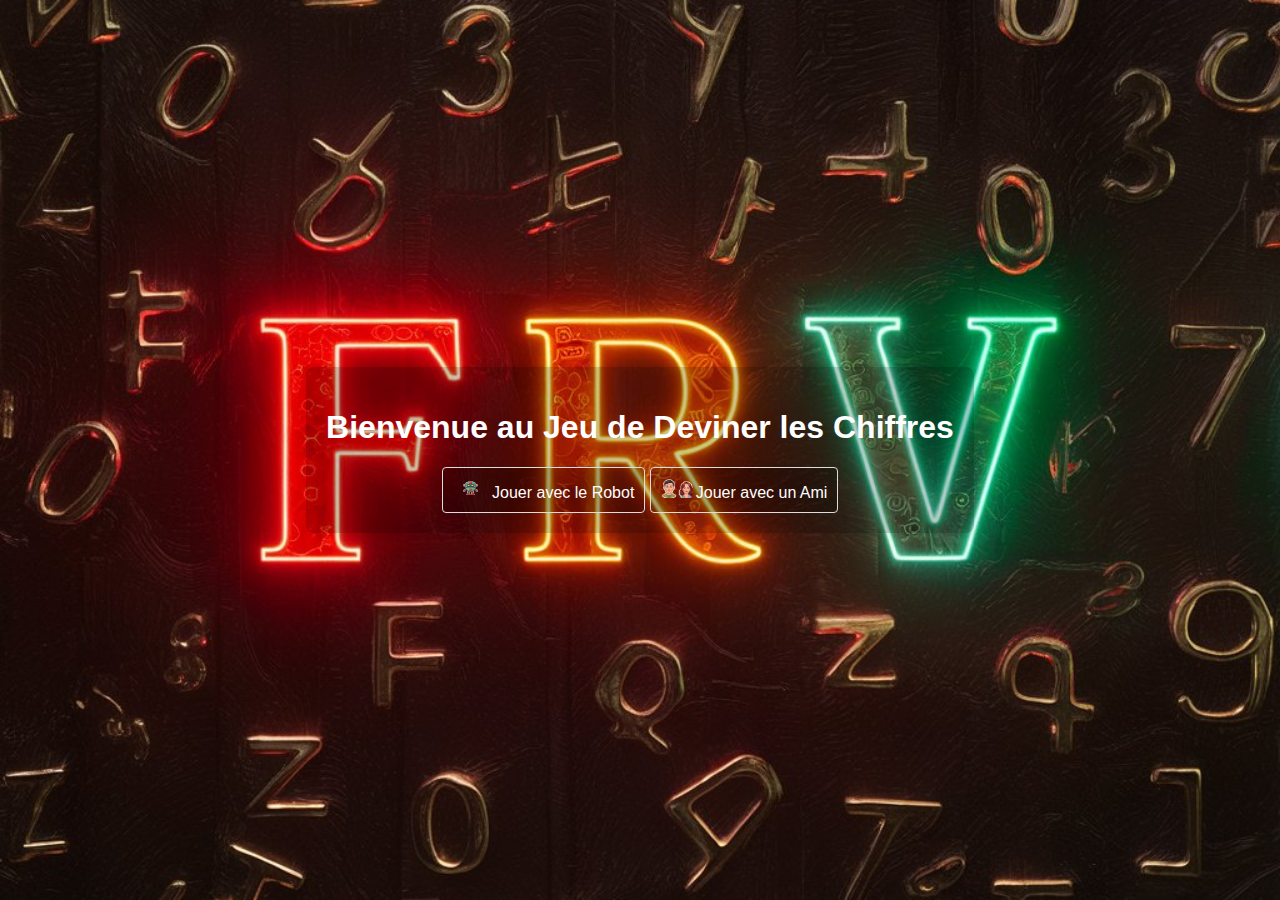
<file: index.html>
<!DOCTYPE html>
<html lang="fr">
<head>
    <meta charset="UTF-8">
    <meta name="viewport" content="width=device-width, initial-scale=1.0">
    <title>Jeu de Deviner les Chiffres</title>
    <link rel="stylesheet" href="styles.css">
</head>
<body>
    <div class="container"  style="background-color:rgba(0,0,0,0.2);">
        <h1 style="color: white;">Bienvenue au Jeu de Deviner les Chiffres</h1>
        <button onclick="playAgainst('robot')" style="background-color:rgba(0,0,0,0.2);">
            <img src="images/robot.png" alt="Robot" width="35px" height="20px"> Jouer avec le Robot
        </button>
        <button style="background-color:rgba(0,0,0,0.2);">
            <img src="images/stik.png" alt="Friend" width="35px" height="20px"><a  href="home.html">Jouer avec un Ami</a> 
        </button>
    </div>
    <script src="script.js"></script>
</body>
</html>
</file>
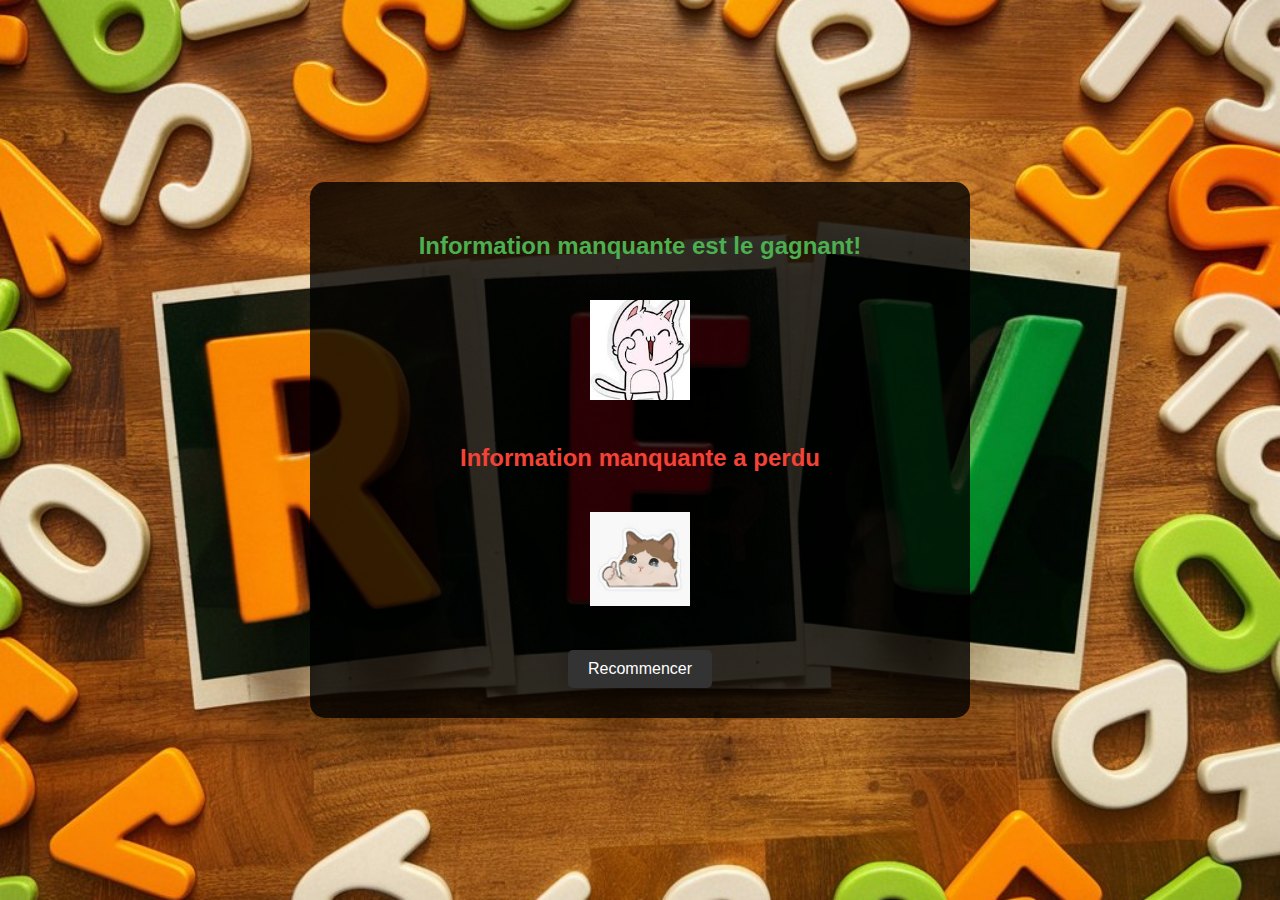
<file: gagnant.html>
<!DOCTYPE html>
<html lang="fr">
<head>
    <meta charset="UTF-8">
    <meta name="viewport" content="width=device-width, initial-scale=1.0">
    <title>Résultat</title>
    <style>
        body {
            font-family: 'Arial', sans-serif;
             background: url('background.jpg') no-repeat center center fixed; 
             background-size: cover;
            display: flex; 
            justify-content: center;
            align-items: center;
            height: 100vh;
            margin: 0;
            color: rgb(199, 197, 197);
            text-align: center;
            background-image:url("images/b1.jpeg");
            background-position:center center;
	        background-size:cover;
	        animation-duration:20s;
	        animation-iteration-count: infinite;
	        animation-timing-function: ease-in-out;
        }
        .result-container {
            background: rgba(0, 0, 0, 0.8);
            padding: 30px;
            border-radius: 15px;
            max-width: 600px;
            width: 90%;
        }
        .winner {
            color: #4CAF50;
            font-size: 24px;
        }
        .loser {
            color: #F44336;
            font-size: 24px;
        }
        .result-container img {
            width: 100px;
            height: auto;
            margin: 20px 0;
        }
        button {
            margin-top: 20px;
            padding: 10px 20px;
            font-size: 16px;
            color: white;
            background-color: #333;
            border: none;
            border-radius: 5px;
            cursor: pointer;
        }
        button:hover {
            background-color: #555;
        }
    </style>
</head>
<body >
    <div class="result-container" >
        <h2 class="winner" id="winner-text"></h2>
        <img src="images/1.jpg" alt="Chat rieur">
        
        <h2 class="loser" id="loser-text"></h2>
        <img src="images/2.jpg" alt="Chat pleureur" ><br>
        
        <button onclick="restartGame()">Recommencer</button>
    </div>

    <script>
        // Récupération des informations du gagnant et du perdant
        const winnerName = localStorage.getItem('winnerName');
        const winnerGender = localStorage.getItem('winnerGender');
        const loserName = localStorage.getItem('loserName');
        const loserGender = localStorage.getItem('loserGender');

        function getFormattedName(name, gender) {
            if (!name || !gender) return 'Information manquante';
            const title = gender === 'Homme' ? 'M.' : 'Mme';
            return `${title} ${name}`;
        }

        const winnerText = document.getElementById('winner-text');
        const loserText = document.getElementById('loser-text');

        winnerText.innerHTML = `${getFormattedName(winnerName, winnerGender)} est le gagnant!`;
        loserText.innerHTML = `${getFormattedName(loserName, loserGender)} a perdu`;

        function restartGame() {
            localStorage.clear();
            window.location.href = 'index.html';
        }
    </script>
</body>
</html>
</file>
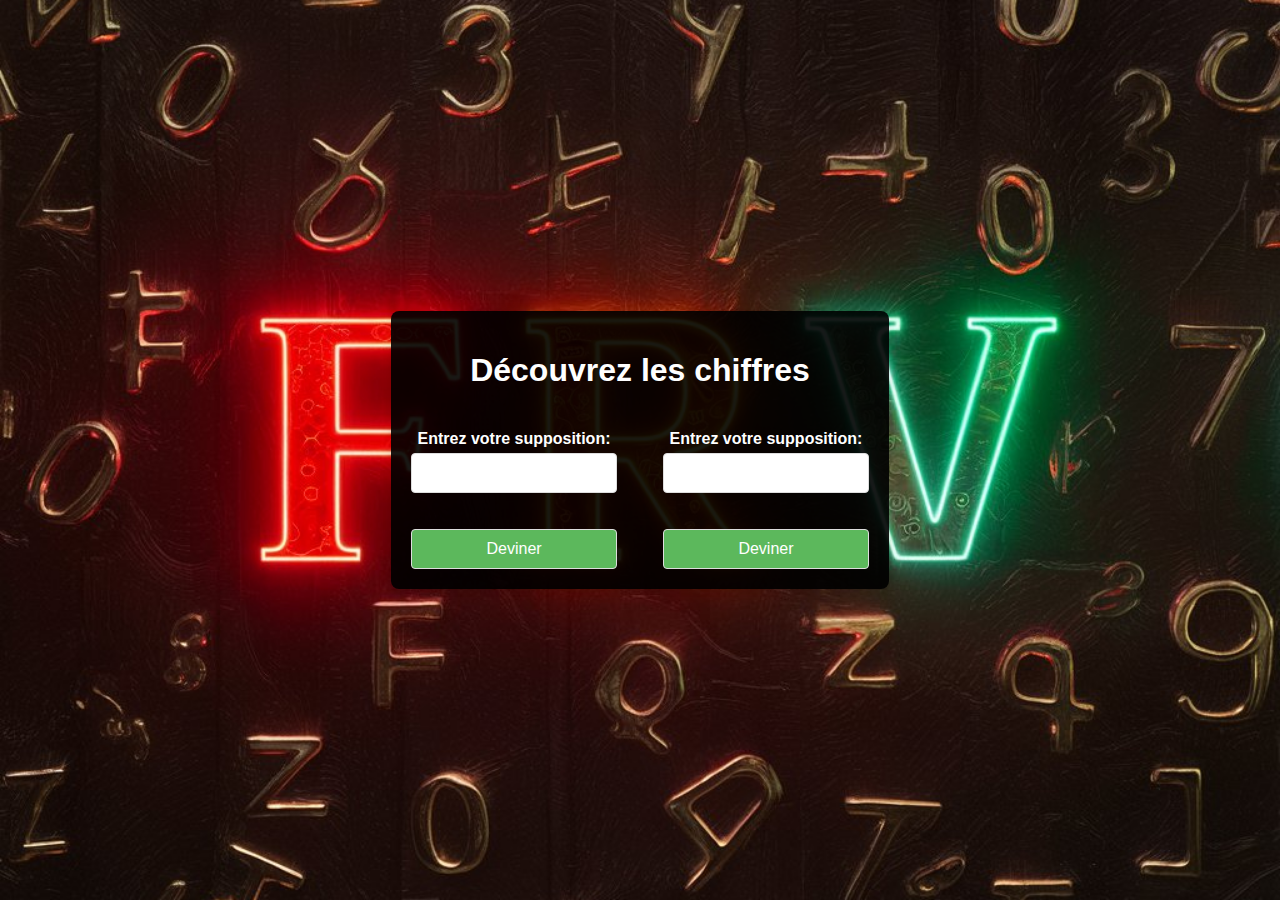
<file: game.html>
<!DOCTYPE html>
<html lang="fr">
<head>
    <meta charset="UTF-8">
    <meta name="viewport" content="width=device-width, initial-scale=1.0">
    <title>Découvrez les chiffres - Jeu</title>
    <link rel="stylesheet" href="styles.css">
</head>
<body>
    <div class="container" style="background-color:rgba(0,0,0,0.9);color: white;">
        <h1>Découvrez les chiffres</h1>
        <div class="game-board">
            <div class="player-section" id="player1Section">
                <h2 id="player1Name"></h2>
                <form id="guessForm1" onsubmit="submitGuess(event, 1)" >
                    <label for="guess1">Entrez votre supposition:</label>
                    <input type="text" id="guess1" name="guess1" maxlength="4" pattern="\d{4}" required><br><br>
                    <button type="submit">Deviner</button>
                </form>
                <div id="player1Guesses"></div>
            </div>
            <div class="player-section" id="player2Section">
                <h2 id="player2Name"></h2>
                <form id="guessForm2" onsubmit="submitGuess(event, 2)">
                    <label for="guess2">Entrez votre supposition:</label>
                    <input type="text" id="guess2" name="guess2" maxlength="4" pattern="\d{4}" required><br><br>
                    <button type="submit">Deviner</button>
                </form>
                <div id="player2Guesses"></div>
            </div>
        </div>
    </div>
    <script src="script.js"></script>
</body>
</html>
</file>
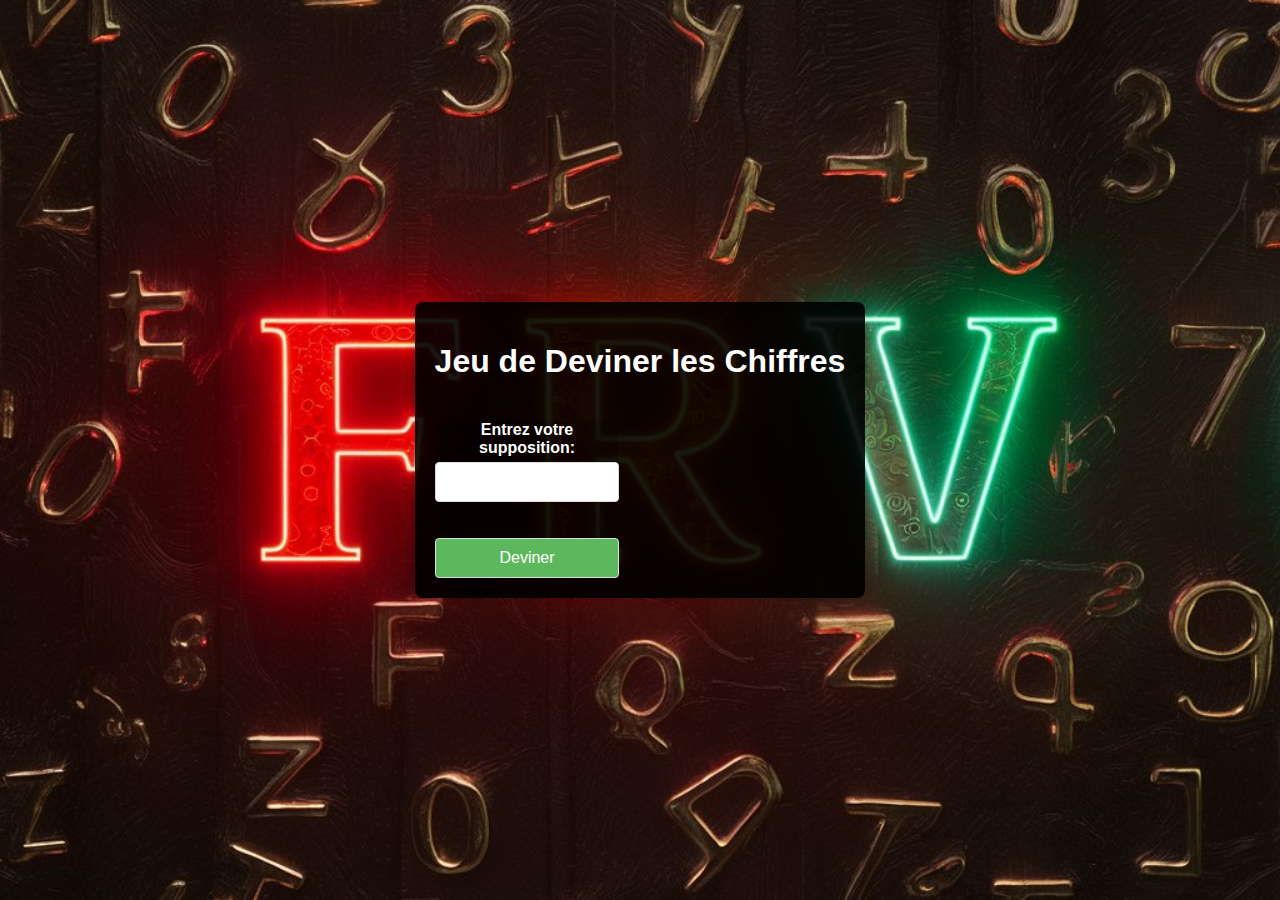
<file: game2.html>
<!DOCTYPE html>
<html lang="fr">
<head>
    <meta charset="UTF-8">
    <meta name="viewport" content="width=device-width, initial-scale=1.0">
    <title>Jeu - Devinez le Numéro</title>
    <link rel="stylesheet" href="styles.css">
</head>
<body>
    <div class="container" style="background-color:rgba(0,0,0,0.9);color: white;">
        <h1>Jeu de Deviner les Chiffres</h1>
        <div class="game-board">
            <div class="player-section" id="playerSection">
                <h2 id="playerName"></h2>
                <form id="guessForm" onsubmit="submitGuess2(event)" style="background-color:rgba(0,0,0,0.2);">
                    <label for="guess">Entrez votre supposition:</label>
                    <input type="text" id="guess" maxlength="4" pattern="\d{4}" required><br><br>
                    <button type="submit">Deviner</button>
                </form>
                <div id="guesses"></div>
            </div>
        </div>
    </div>
    <script src="script.js"></script>
</body>
</html>
</file>
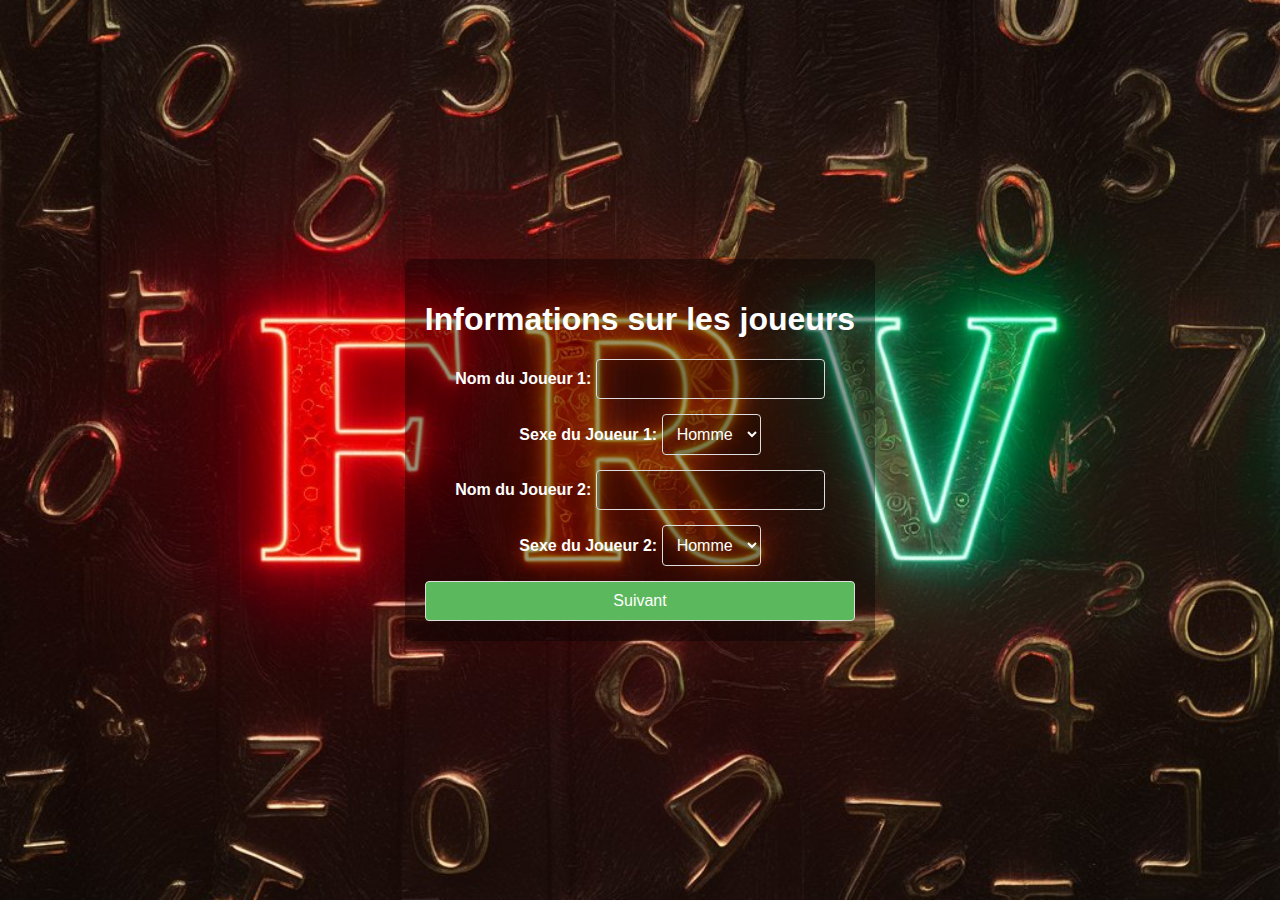
<file: home.html>
<!DOCTYPE html>
<html lang="fr">
<head>
    <meta charset="UTF-8">
    <meta name="viewport" content="width=device-width, initial-scale=1.0">
    <title>Découvrez les chiffres - Informations sur les joueurs</title>
    <link rel="stylesheet" href="styles.css">
</head>
<body >
    <div class="container" style="background-color:rgba(0,0,0,0.4);color:white;">
        <h1>Informations sur les joueurs</h1>
        <form id="playerInfoForm" onsubmit="savePlayerInfo(event)" >
            <div class="form-group">
                <label for="name1">Nom du Joueur 1:</label>
                <input type="text" id="name1" name="name1" required  style="background-color:rgba(0,0,0,0.2);color:white;">
            </div>
            <div class="form-group">
                <label for="gender1">Sexe du Joueur 1:</label>
                <select id="gender1" name="gender1" required  style="background-color:rgba(0,0,0,0.2);color: white;">
                    <option value="Homme">Homme</option>
                    <option value="Femme">Femme</option>
                </select>
            </div>
            <div class="form-group">
                <label for="name2">Nom du Joueur 2:</label>
                <input type="text" id="name2" name="name2" required style="background-color:rgba(0,0,0,0.2);color:white;">
            </div>
            <div class="form-group">
                <label for="gender2">Sexe du Joueur 2:</label>
                <select id="gender2" name="gender2" required style="background-color:rgba(0,0,0,0.2);color: white;">
                    <option value="Homme">Homme</option>
                    <option value="Femme">Femme</option>
                </select>
            </div>
            <button type="submit">Suivant</button>
        </form>
    </div>
    <script src="script.js"></script>
</body>
</html>
</file>
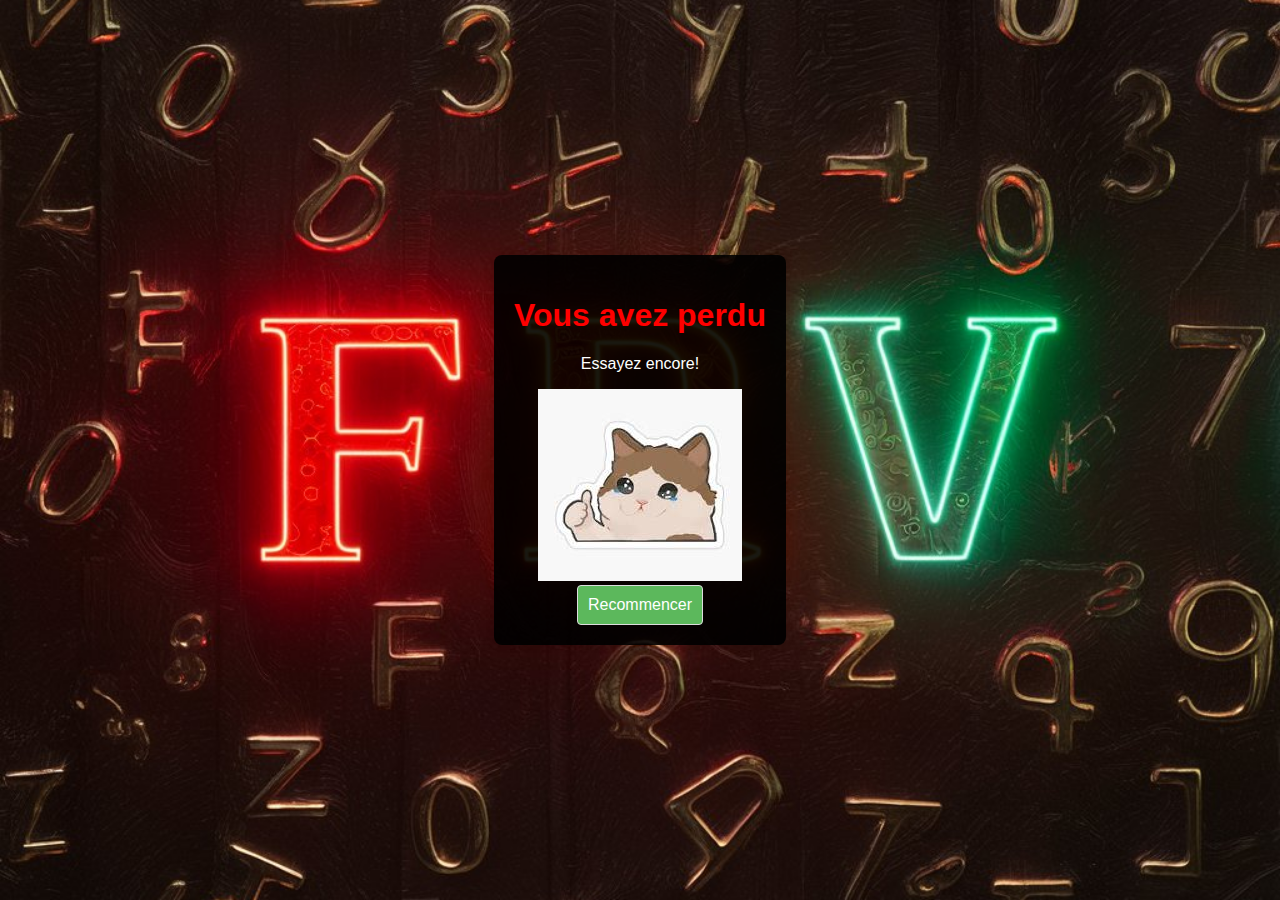
<file: loser.html>
<!DOCTYPE html>
<html lang="fr">
<head>
    <meta charset="UTF-8">
    <meta name="viewport" content="width=device-width, initial-scale=1.0">
    <title>Résultat - Perdu</title>
    <link rel="stylesheet" href="styles.css">
</head>
<body>
    <div class="container" style="background-color:rgba(0,0,0,0.9);color: white;">
        <h1 class="loser" style="color: red;">Vous avez perdu</h1>
        <p id="loser-info">Essayez encore!</p>
        <img src="images/2.jpg" alt="Chat pleureur"><br>
        <button onclick="restartGame()">Recommencer</button>
    </div>
    <script src="script.js"></script>
</body>
</html>
</file>
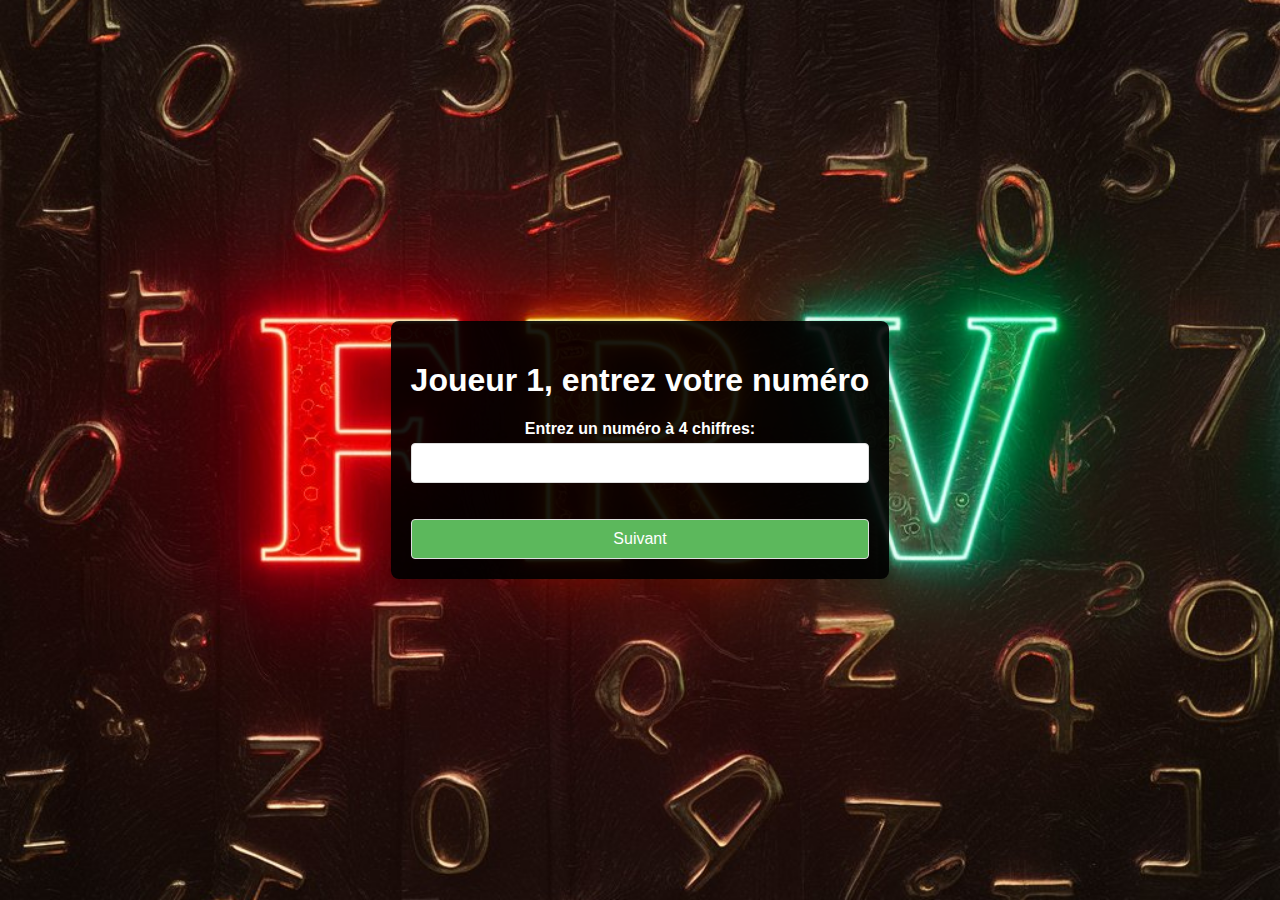
<file: player1.html>
<!DOCTYPE html>
<html lang="fr">
<head>
    <meta charset="UTF-8">
    <meta name="viewport" content="width=device-width, initial-scale=1.0">
    <title>Découvrez les chiffres - Joueur 1</title>
    <link rel="stylesheet" href="styles.css">
</head>
<body>
    <div class="container"style="background-color:rgba(0,0,0,0.9);color:white;" >
        <h1>Joueur 1, entrez votre numéro</h1>
        <form id="player1Form" onsubmit="savePlayer1Number(event)" >
            <label for="number1">Entrez un numéro à 4 chiffres:</label>
            <input type="text" id="number1" name="number1" maxlength="4" pattern="\d{4}" required><br><br>
            <button type="submit">Suivant</button>
        </form>
    </div>
    <script src="script.js"></script>
</body>
</html>
</file>
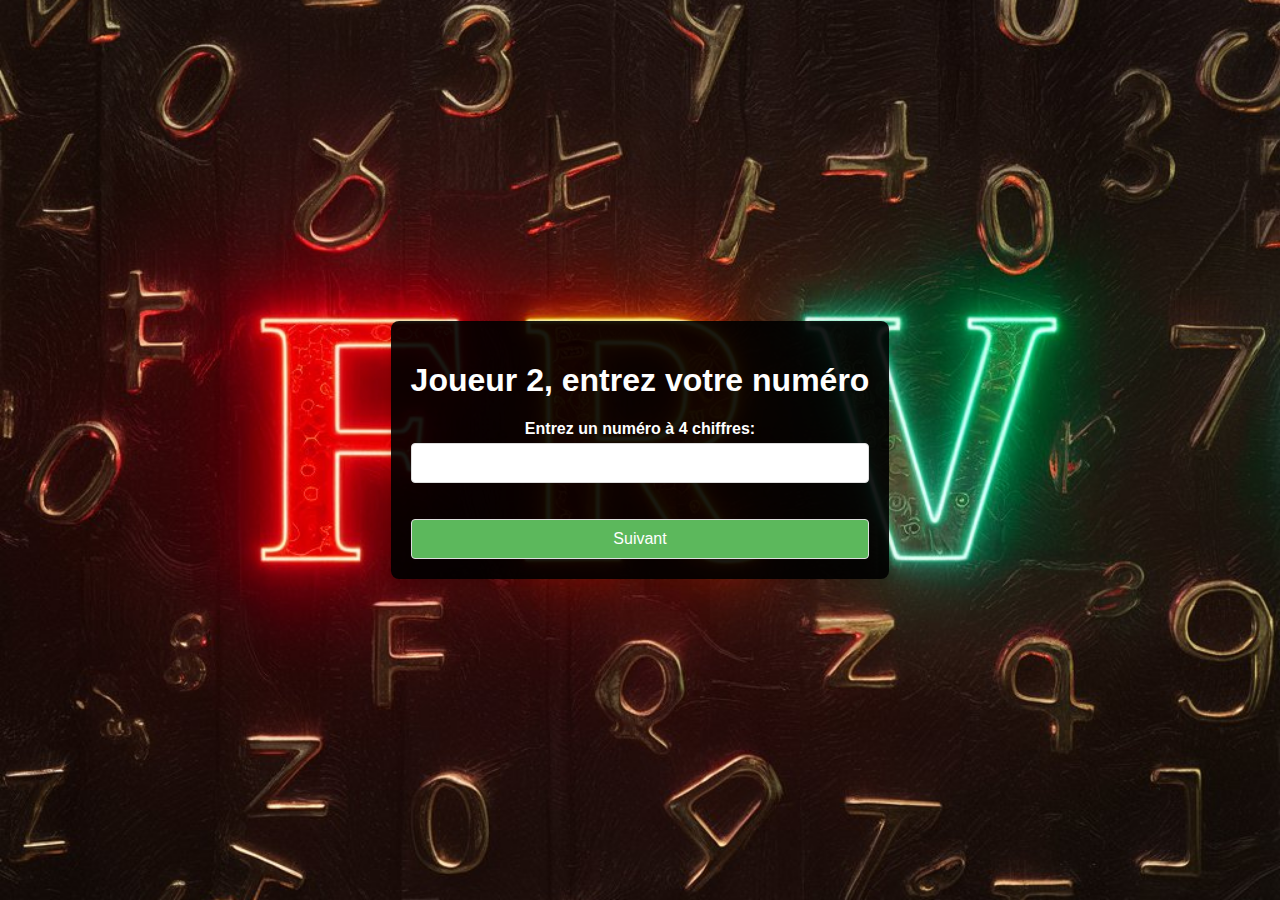
<file: player2.html>
<!DOCTYPE html>
<html lang="fr">
<head>
    <meta charset="UTF-8">
    <meta name="viewport" content="width=device-width, initial-scale=1.0">
    <title>Découvrez les chiffres - Joueur 2</title>
    <link rel="stylesheet" href="styles.css">
</head>
<body>
    <div class="container" style="background-color:rgba(0,0,0,0.9);color:white;">
        <h1>Joueur 2, entrez votre numéro</h1>
        <form id="player2Form" onsubmit="savePlayer2Number(event)">
            <label for="number2">Entrez un numéro à 4 chiffres:</label>
            <input type="text" id="number2" name="number2" maxlength="4" pattern="\d{4}" required><br><br>
            <button type="submit">Suivant</button>
        </form>
    </div>
    <script src="script.js"></script>
</body>
</html>
</file>
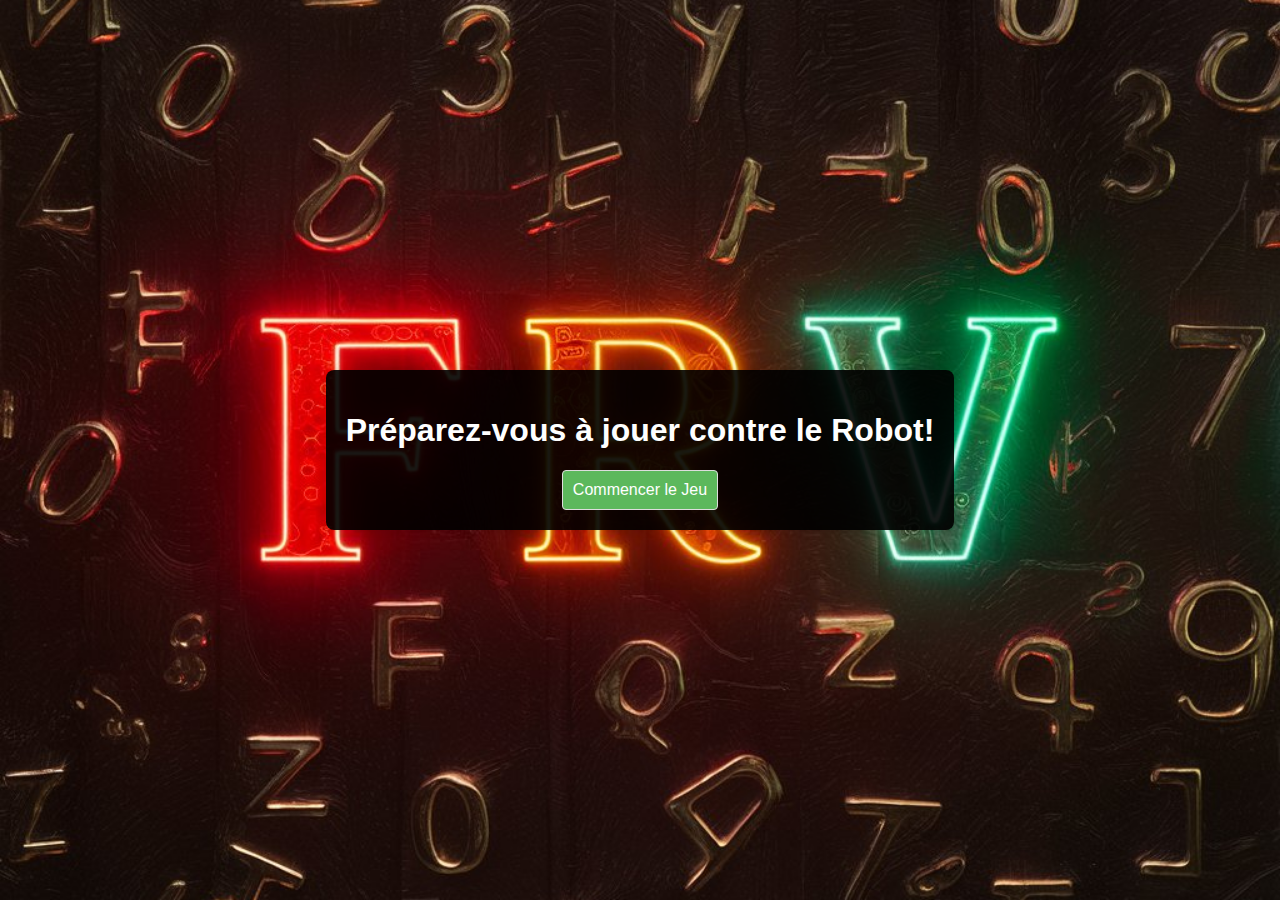
<file: robot.html>
<!DOCTYPE html>
<html lang="fr">
<head>
    <meta charset="UTF-8">
    <meta name="viewport" content="width=device-width, initial-scale=1.0">
    <title>Jouer contre le Robot</title>
    <link rel="stylesheet" href="styles.css">
</head>
<body>
    <div class="container" style="background-color:rgba(0,0,0,0.9);color: white;">
        <h1>Préparez-vous à jouer contre le Robot!</h1>
        <button onclick="startRobotGame()">Commencer le Jeu</button>
    </div>
    <script src="script.js"></script>
</body>
</html>
</file>
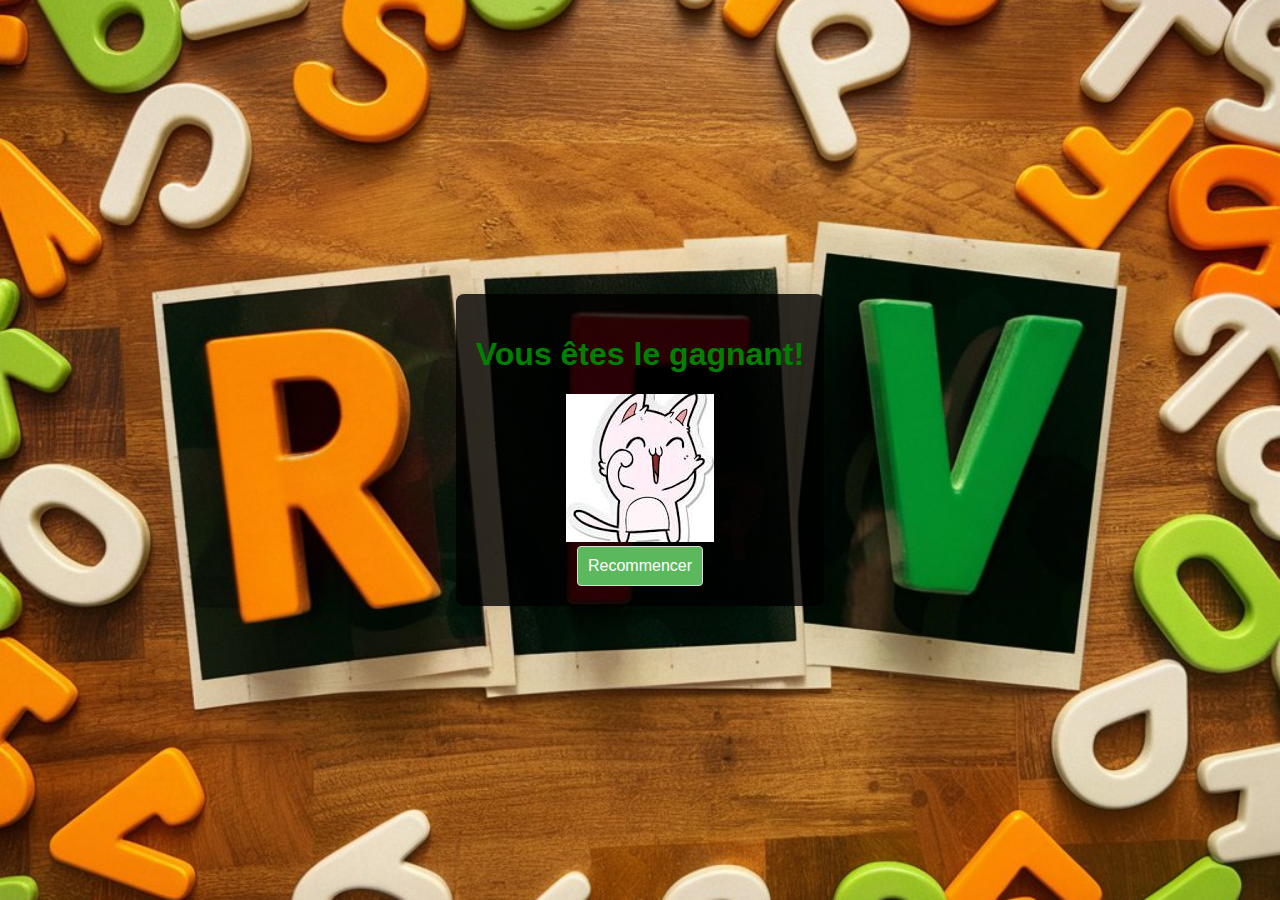
<file: winner.html>
<!DOCTYPE html>
<html lang="fr">
<head>
    <meta charset="UTF-8">
    <meta name="viewport" content="width=device-width, initial-scale=1.0">
    <title>Résultat - Gagnant</title>
    <link rel="stylesheet" href="styles.css">
</head>
<style>
         body {
            font-family: 'Arial', sans-serif;
             background: url('background.jpg') no-repeat center center fixed; 
             background-size: cover;
            display: flex; 
            justify-content: center;
            align-items: center;
            height: 100vh;
            margin: 0;
            color: rgb(199, 197, 197);
            text-align: center;
            background-image:url("images/b1.jpeg");
            background-position:center center;
	        background-size:cover;
	        animation-duration:20s;
	        animation-iteration-count: infinite;
	        animation-timing-function: ease-in-out;
        }
       
</style>

<body>
    <div class="container" style="background-color:rgba(0,0,0,0.8);color: white;">
        <h1 class="winner" style="color: green;">Vous êtes le gagnant!</h1>
        <p id="winner-info"></p>
        <img src="images/1.jpg" alt="Chat rieur"><br>
        <button onclick="restartGame()">Recommencer</button>
    </div>
    <script src="script.js"></script>
</body>
</html>
</file>
<file: styles.css>
body {
    font-family: Arial, sans-serif;
    
    display: flex;
    justify-content: center;
    align-items: center;
    height: 100vh;
    margin: 0;
    background-image:url("images/b8.jpeg");
    background-position:center center;
	 background-size:cover;
	
	 animation-duration:20s;
	animation-iteration-count: infinite;
	animation-timing-function: ease-in-out;
}




.container {
    background: white;
    padding: 20px;
    border-radius: 8px;
    box-shadow: 0 0 10px rgba(0, 0, 0, 0.1);
    text-align: center;
}

form {
    display: flex;
    flex-direction: column;
    /* background-color:rgba(0,0,0,0.2); */

}

.form-group {
    margin-bottom: 15px;
}

label {
    margin-bottom: 5px;
    font-weight: bold;
}

input, select, button {
    padding: 10px;
    border: 1px solid #ddd;
    border-radius: 4px;
    font-size: 16px;
}

button {
    background-color: #5cb85c;
    color: white;
    cursor: pointer;
}

button:hover {
    background-color: #4cae4c;
}

.game-board {
    display: flex;
    justify-content: space-between;
}

.player-section {
    width: 45%;
}

.correct {
    color: green;
}

.wrong-position {
    color: orange;
}

.incorrect {
    color: red;
}
a{
    color: white;
    text-decoration: none;
    

}
</file>
